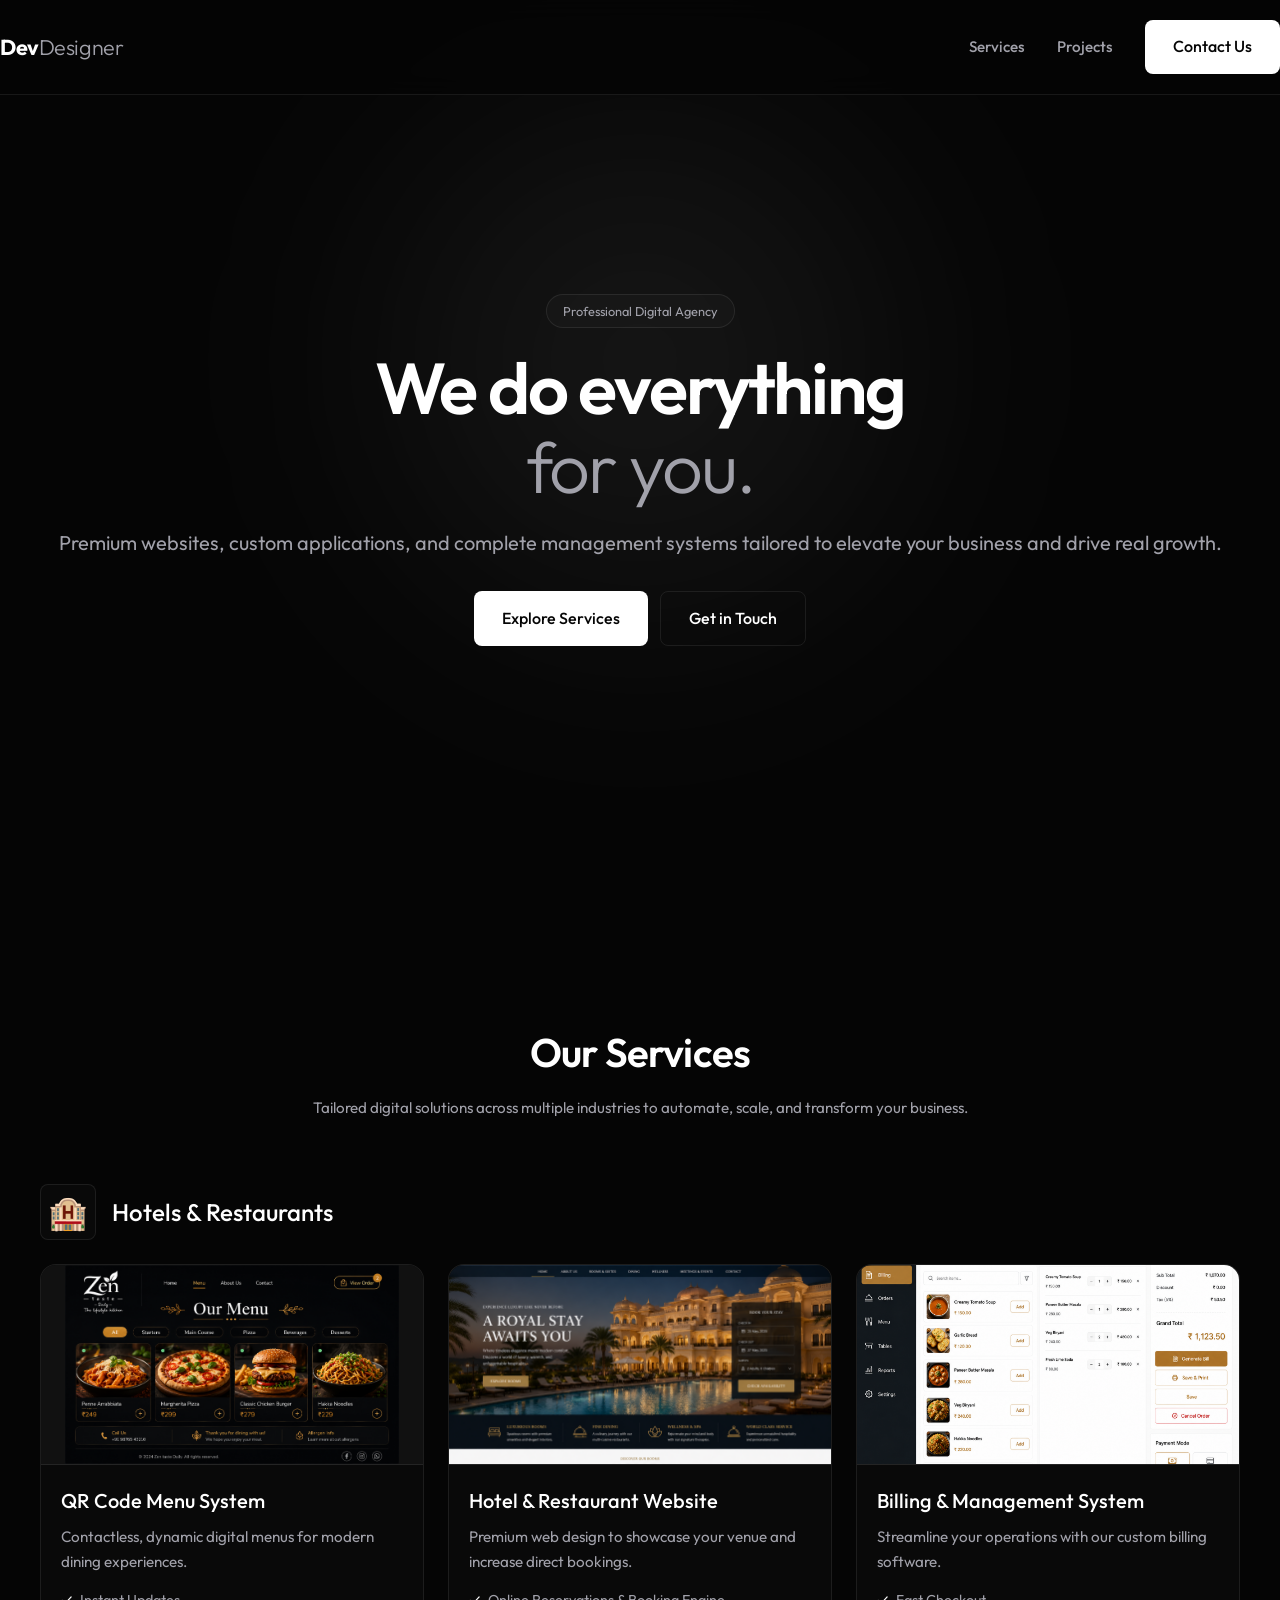
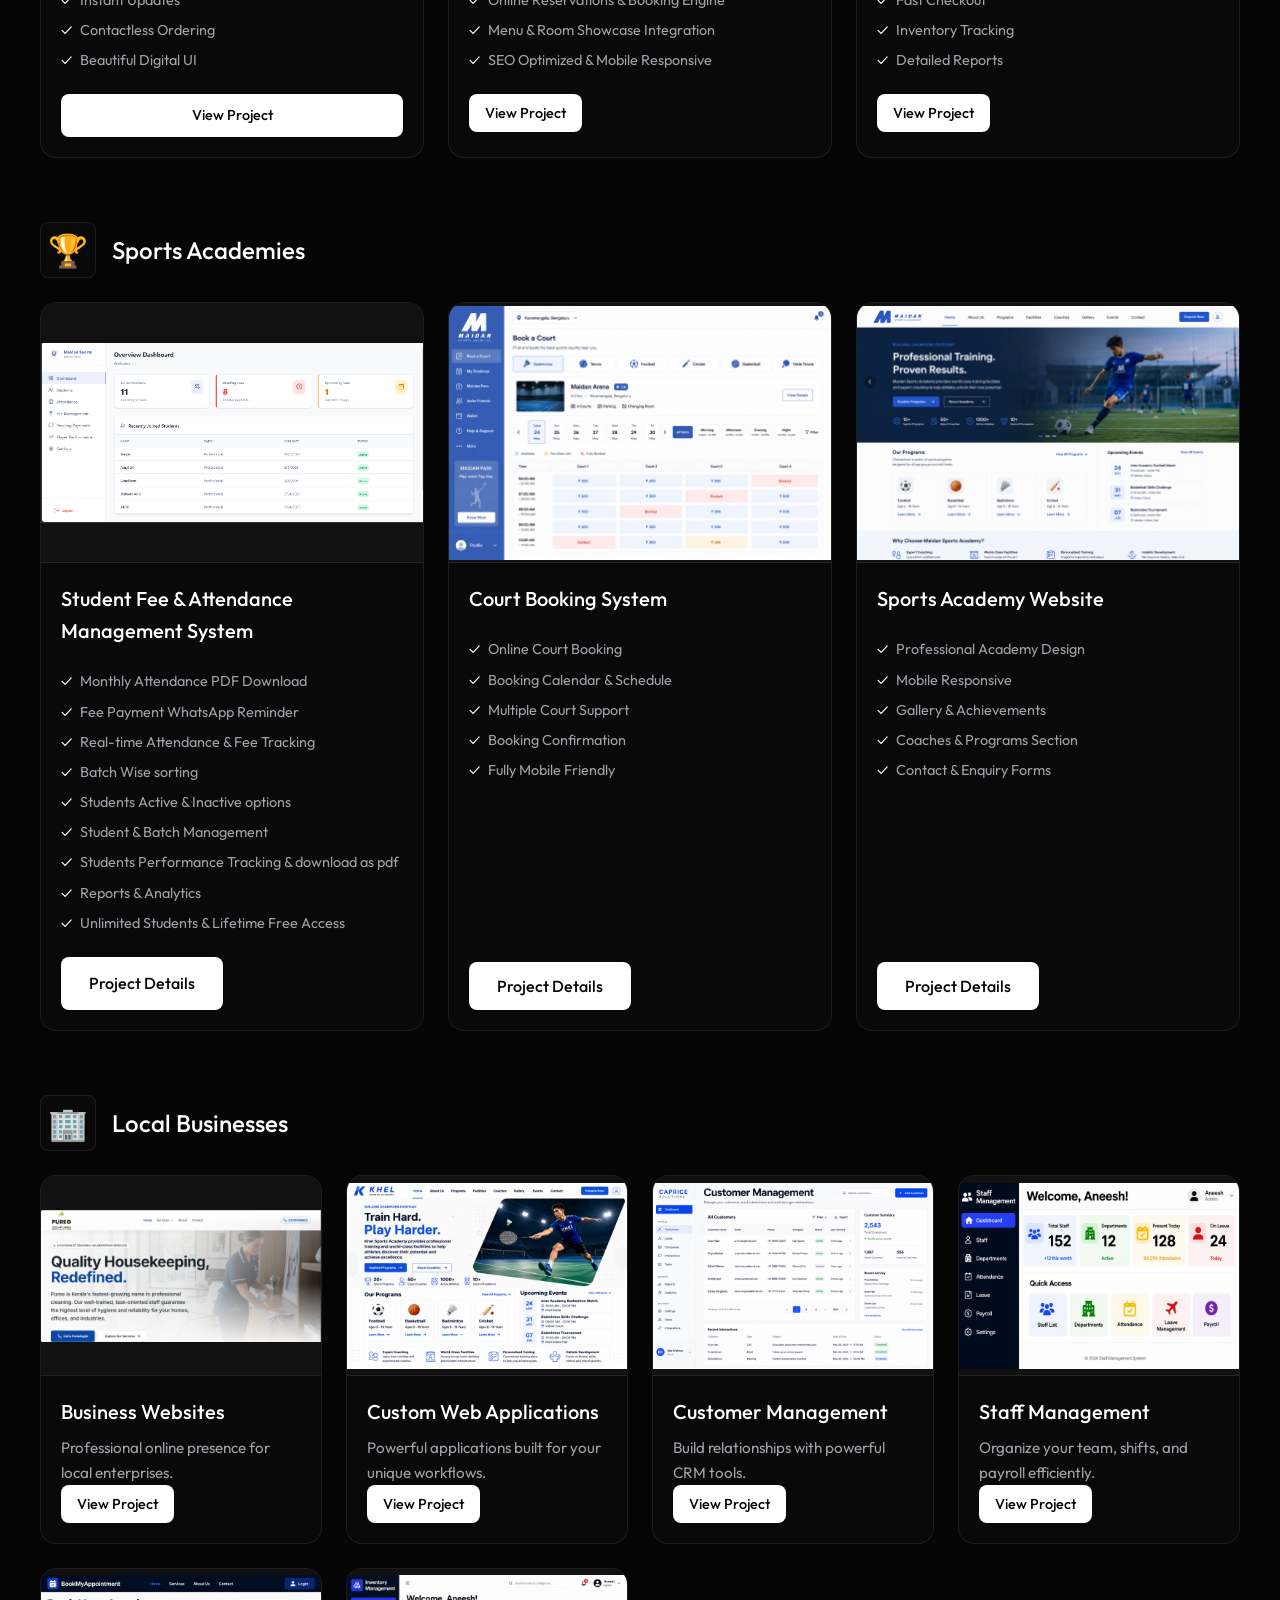
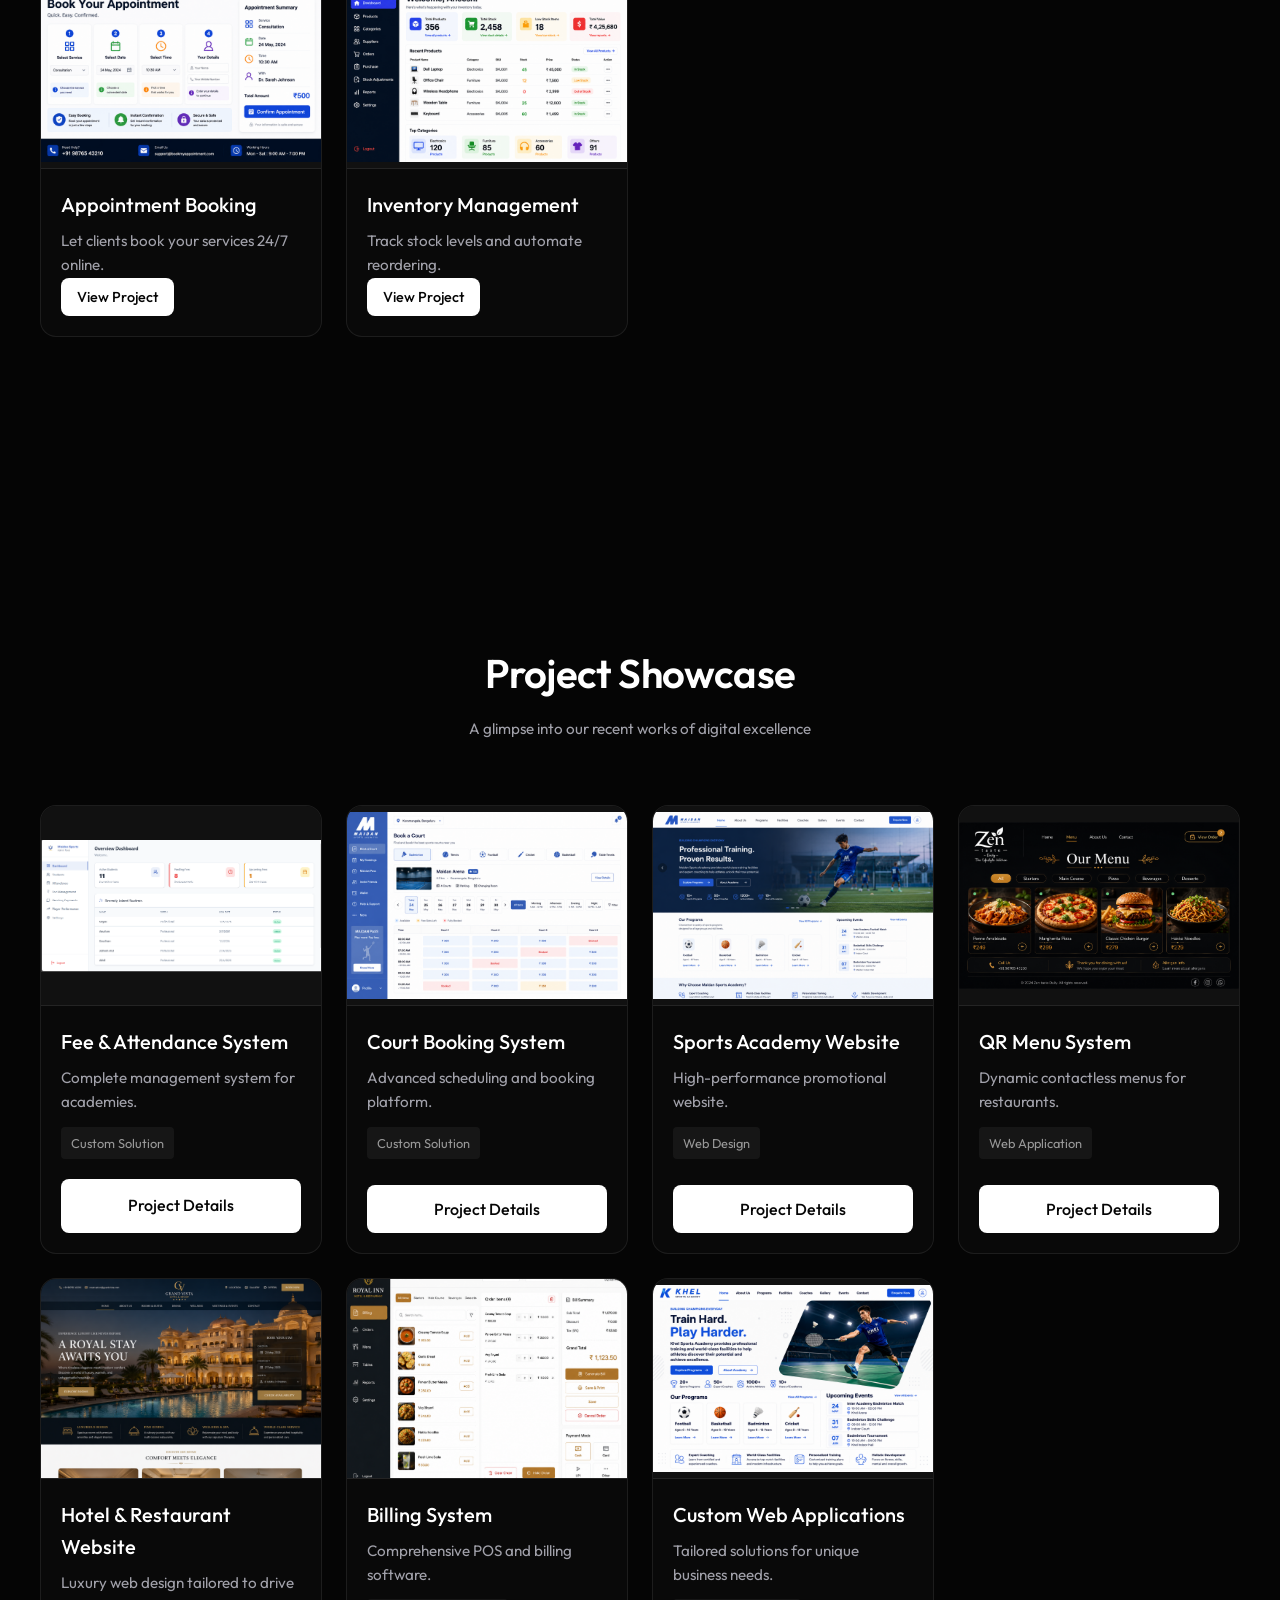
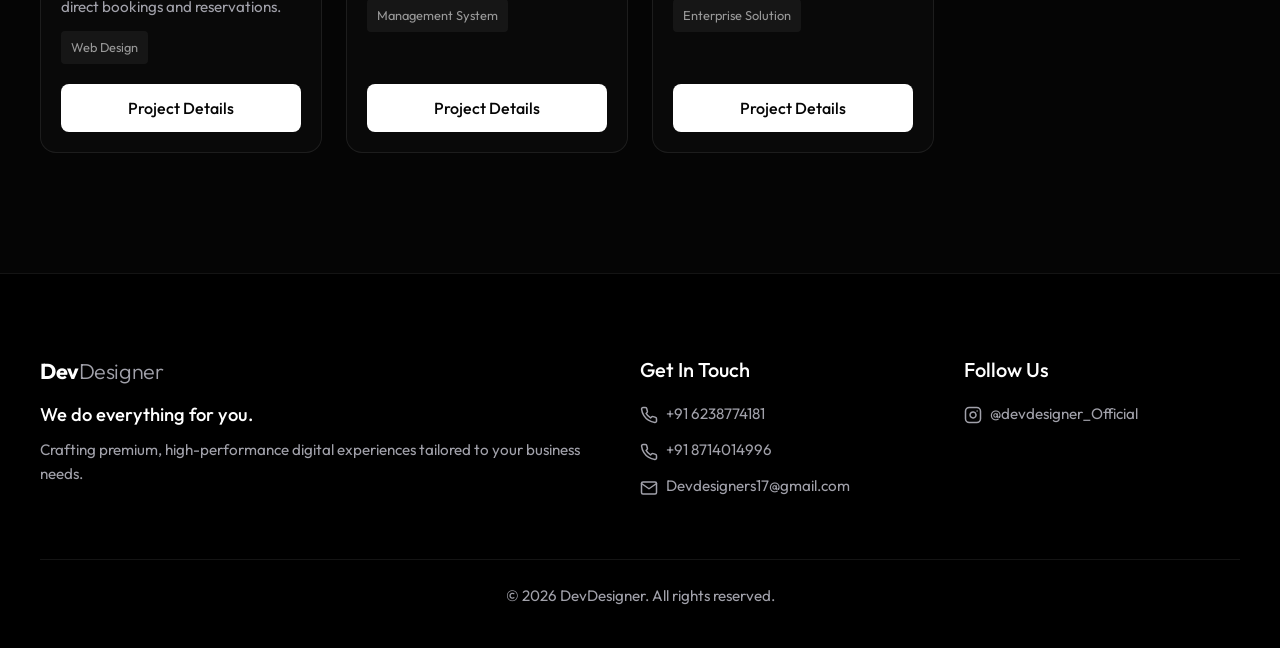
<file: index.html>
<!DOCTYPE html>
<html lang="en">
<head>
    <meta charset="UTF-8">
    <meta name="viewport" content="width=device-width, initial-scale=1.0">
    <title>DevDesigner | Premium Digital Solutions</title>
    <meta name="description" content="DevDesigner provides premium websites, web applications, and management systems for hotels, restaurants, sports academies, and local businesses. We do everything for you.">
    <link rel="preconnect" href="https://fonts.googleapis.com">
    <link rel="preconnect" href="https://fonts.gstatic.com" crossorigin>
    <link href="https://fonts.googleapis.com/css2?family=Outfit:wght@300;400;500;600;700;800&display=swap" rel="stylesheet">
    <link rel="stylesheet" href="styles.css">
</head>
<body>
    <!-- Navbar -->
    <nav class="navbar">
        <div class="nav-container">
            <a href="#" class="logo">
                <!-- Fallback text if logo.png is not present yet -->
                <span class="logo-text">Dev<span class="highlight">Designer</span></span>
            </a>
            <div class="nav-links">
                <a href="#services">Services</a>
                <a href="#projects">Projects</a>
                <a href="#contact" class="btn-primary nav-btn">Contact Us</a>
            </div>
            <button class="mobile-menu-btn" aria-label="Menu">
                <span></span>
                <span></span>
                <span></span>
            </button>
        </div>
    </nav>

    <!-- Hero Section -->
    <header class="hero">
        <div class="hero-bg-glow"></div>
        <div class="container hero-content">
            <div class="badge">Professional Digital Agency</div>
            <h1>We do everything <br/> <span class="highlight">for you.</span></h1>
            <p class="hero-desc">Premium websites, custom applications, and complete management systems tailored to elevate your business and drive real growth.</p>
            <div class="hero-buttons">
                <a href="#services" class="btn-primary">Explore Services</a>
                <a href="#contact" class="btn-secondary">Get in Touch</a>
            </div>
        </div>
    </header>

    <!-- Services Section -->
    <section id="services" class="section services-section">
        <div class="container">
            <div class="section-header">
                <h2 class="section-title">Our Services</h2>
                <p class="section-subtitle">Tailored digital solutions across multiple industries to automate, scale, and transform your business.</p>
            </div>

            <!-- Hotels & Restaurants -->
            <div class="service-category">
                <div class="category-header">
                    <div class="category-icon">🏨</div>
                    <h3 class="category-title">Hotels & Restaurants</h3>
                </div>
                <div class="grid grid-3">
                    <div class="card service-card">
                        <div class="card-image" style="padding: 0;">
                            <img src="qr_menu.png" alt="QR Menu System" style="width: 100%; height: 100%; object-fit: contain;">
                        </div>
                        <div class="card-content">
                            <h4>QR Code Menu System</h4>
                            <p>Contactless, dynamic digital menus for modern dining experiences.</p>
                            <ul class="features-list">
                                <li>Instant Updates</li>
                                <li>Contactless Ordering</li>
                                <li>Beautiful Digital UI</li>
                            </ul>
                            <div class="card-actions">
                                <a href="qr-menu-project.html" class="btn-sm btn-primary" style="text-decoration: none; display: block; text-align: center; box-sizing: border-box; width: 100%;">View Project</a>
                            </div>
                        </div>
                    </div>
                    <div class="card service-card">
                        <div class="card-image" style="padding: 0;">
                            <img src="hotel.png" alt="Hotel & Restaurant Website" style="width: 100%; height: 100%; object-fit: cover;">
                        </div>
                        <div class="card-content">
                            <h4>Hotel & Restaurant Website</h4>
                            <p>Premium web design to showcase your venue and increase direct bookings.</p>
                            <ul class="features-list">
                                <li>Online Reservations & Booking Engine</li>
                                <li>Menu & Room Showcase Integration</li>
                                <li>SEO Optimized & Mobile Responsive</li>
                            </ul>
                            <div class="card-actions">
                                <button class="btn-sm btn-primary">View Project</button>
                            </div>
                        </div>
                    </div>
                    <div class="card service-card">
                        <div class="card-image" style="padding: 0;">
                            <img src="hotel_bill.png" alt="Billing & Management System" style="width: 100%; height: 100%; object-fit: cover;">
                        </div>
                        <div class="card-content">
                            <h4>Billing & Management System</h4>
                            <p>Streamline your operations with our custom billing software.</p>
                            <ul class="features-list">
                                <li>Fast Checkout</li>
                                <li>Inventory Tracking</li>
                                <li>Detailed Reports</li>
                            </ul>
                            <div class="card-actions">
                                <button class="btn-sm btn-primary">View Project</button>
                            </div>
                        </div>
                    </div>
                </div>
            </div>

            <!-- Sports Academies -->
            <div class="service-category">
                <div class="category-header">
                    <div class="category-icon">🏆</div>
                    <h3 class="category-title">Sports Academies</h3>
                </div>
                <div class="grid grid-large">
                    <div class="card service-card large">
                        <div class="card-image large-img" style="padding: 0;">
                            <img src="studentfeemanage.png" alt="Student Fee & Attendance Management System" style="width: 100%; height: 100%; object-fit: contain; object-position: center;">
                        </div>
                        <div class="card-content">
                            <h4>Student Fee & Attendance Management System</h4>
                            <ul class="features-list full-list">
                                <li>Monthly Attendance PDF Download</li>
                                <li>Fee Payment WhatsApp Reminder</li>
                                <li>Real-time Attendance & Fee Tracking</li>
                                <li>Batch Wise sorting</li>
                                <li>Students Active & Inactive options</li>
                                <li>Student & Batch Management</li>
                                <li>Students Performance Tracking & download as pdf</li>
                                <li>Reports & Analytics</li>
                                <li>Unlimited Students & Lifetime Free Access</li>
                            </ul>
                            <div class="card-actions mt-auto">
                                <a href="/student-fee-project" class="btn-primary w-100">Project Details</a>
                            </div>
                        </div>
                    </div>
                    <div class="card service-card large">
                        <div class="card-image large-img" style="padding: 0;">
                            <img src="courtbooking.png" alt="Court Booking System" style="width: 100%; height: 100%; object-fit: contain; object-position: center;">
                        </div>
                        <div class="card-content">
                            <h4>Court Booking System</h4>
                            <ul class="features-list full-list">
                                <li>Online Court Booking</li>
                                <li>Booking Calendar & Schedule</li>
                                <li>Multiple Court Support</li>
                                <li>Booking Confirmation</li>
                                <li>Fully Mobile Friendly</li>
                            </ul>
                            <div class="card-actions mt-auto">
                                <button class="btn-primary w-100">Project Details</button>
                            </div>
                        </div>
                    </div>
                    <div class="card service-card large">
                        <div class="card-image large-img" style="padding: 0;">
                            <img src="sportswebsite.png" alt="Sports Academy Website" style="width: 100%; height: 100%; object-fit: contain; object-position: center;">
                        </div>
                        <div class="card-content">
                            <h4>Sports Academy Website</h4>
                            <ul class="features-list full-list">
                                <li>Professional Academy Design</li>
                                <li>Mobile Responsive</li>
                                <li>Gallery & Achievements</li>
                                <li>Coaches & Programs Section</li>
                                <li>Contact & Enquiry Forms</li>
                            </ul>
                            <div class="card-actions mt-auto">
                                <button class="btn-primary w-100">Project Details</button>
                            </div>
                        </div>
                    </div>
                </div>
            </div>

            <!-- Local Businesses -->
            <div class="service-category">
                <div class="category-header">
                    <div class="category-icon">🏢</div>
                    <h3 class="category-title">Local Businesses</h3>
                </div>
                <div class="grid">
                    <div class="card service-card">
                        <div class="card-image" style="padding: 0;">
                            <img src="businesswebsite.png" alt="Business Websites" style="width: 100%; height: 100%; object-fit: contain; object-position: center;">
                        </div>
                        <div class="card-content">
                            <h4>Business Websites</h4>
                            <p>Professional online presence for local enterprises.</p>
                            <div class="card-actions mt-auto"><button class="btn-sm btn-primary">View Project</button></div>
                        </div>
                    </div>
                    <div class="card service-card">
                        <div class="card-image" style="padding: 0;">
                            <img src="customweb.png" alt="Custom Web Applications" style="width: 100%; height: 100%; object-fit: contain; object-position: center;">
                        </div>
                        <div class="card-content">
                            <h4>Custom Web Applications</h4>
                            <p>Powerful applications built for your unique workflows.</p>
                            <div class="card-actions mt-auto"><button class="btn-sm btn-primary">View Project</button></div>
                        </div>
                    </div>
                    <div class="card service-card">
                        <div class="card-image" style="padding: 0;">
                            <img src="custmanage.png" alt="Customer Management" style="width: 100%; height: 100%; object-fit: contain; object-position: center;">
                        </div>
                        <div class="card-content">
                            <h4>Customer Management</h4>
                            <p>Build relationships with powerful CRM tools.</p>
                            <div class="card-actions mt-auto"><button class="btn-sm btn-primary">View Project</button></div>
                        </div>
                    </div>
                    <div class="card service-card">
                        <div class="card-image" style="padding: 0;">
                            <img src="staffmanage.png" alt="Staff Management" style="width: 100%; height: 100%; object-fit: contain; object-position: center;">
                        </div>
                        <div class="card-content">
                            <h4>Staff Management</h4>
                            <p>Organize your team, shifts, and payroll efficiently.</p>
                            <div class="card-actions mt-auto"><button class="btn-sm btn-primary">View Project</button></div>
                        </div>
                    </div>
                    <div class="card service-card">
                        <div class="card-image" style="padding: 0;">
                            <img src="appoinmentbooking.png" alt="Appointment Booking" style="width: 100%; height: 100%; object-fit: contain; object-position: center;">
                        </div>
                        <div class="card-content">
                            <h4>Appointment Booking</h4>
                            <p>Let clients book your services 24/7 online.</p>
                            <div class="card-actions mt-auto"><button class="btn-sm btn-primary">View Project</button></div>
                        </div>
                    </div>
                    <div class="card service-card">
                        <div class="card-image" style="padding: 0;">
                            <img src="inventory.png" alt="Inventory Management" style="width: 100%; height: 100%; object-fit: contain; object-position: center;">
                        </div>
                        <div class="card-content">
                            <h4>Inventory Management</h4>
                            <p>Track stock levels and automate reordering.</p>
                            <div class="card-actions mt-auto"><button class="btn-sm btn-primary">View Project</button></div>
                        </div>
                    </div>
                </div>
            </div>
        </div>
    </section>

    <!-- Project Showcase -->
    <section id="projects" class="section projects-section">
        <div class="container">
            <div class="section-header">
                <h2 class="section-title">Project Showcase</h2>
                <p class="section-subtitle">A glimpse into our recent works of digital excellence</p>
            </div>
            <div class="grid">
                <!-- Projects -->
                <div class="card project-card">
                    <div class="card-image" style="padding: 0;">
                        <img src="studentfeemanage.png" alt="Student Fee & Attendance Management System" style="width: 100%; height: 100%; object-fit: contain; object-position: center;">
                    </div>
                    <div class="card-content">
                        <h4>Fee & Attendance System</h4>
                        <p>Complete management system for academies.</p>
                        <p class="tech-stack">Custom Solution</p>
                        <a href="/student-fee-project" class="btn-primary w-100 mt-auto">Project Details</a>
                    </div>
                </div>
                <div class="card project-card">
                    <div class="card-image" style="padding: 0;">
                        <img src="courtbooking.png" alt="Court Booking System" style="width: 100%; height: 100%; object-fit: contain; object-position: center;">
                    </div>
                    <div class="card-content">
                        <h4>Court Booking System</h4>
                        <p>Advanced scheduling and booking platform.</p>
                        <p class="tech-stack">Custom Solution</p>
                        <button class="btn-primary w-100 mt-auto">Project Details</button>
                    </div>
                </div>
                <div class="card project-card">
                    <div class="card-image" style="padding: 0;">
                        <img src="sportswebsite.png" alt="Sports Academy Website" style="width: 100%; height: 100%; object-fit: contain; object-position: center;">
                    </div>
                    <div class="card-content">
                        <h4>Sports Academy Website</h4>
                        <p>High-performance promotional website.</p>
                        <p class="tech-stack">Web Design</p>
                        <button class="btn-primary w-100 mt-auto">Project Details</button>
                    </div>
                </div>
                <div class="card project-card">
                    <div class="card-image" style="padding: 0;">
                        <img src="qr_menu.png" alt="QR Menu System" style="width: 100%; height: 100%; object-fit: contain;">
                    </div>
                    <div class="card-content">
                        <h4>QR Menu System</h4>
                        <p>Dynamic contactless menus for restaurants.</p>
                        <p class="tech-stack">Web Application</p>
                        <button class="btn-primary w-100 mt-auto">Project Details</button>
                    </div>
                </div>
                <div class="card project-card">
                    <div class="card-image" style="padding: 0;">
                        <img src="hotel.png" alt="Hotel & Restaurant Website" style="width: 100%; height: 100%; object-fit: cover;">
                    </div>
                    <div class="card-content">
                        <h4>Hotel & Restaurant Website</h4>
                        <p>Luxury web design tailored to drive direct bookings and reservations.</p>
                        <p class="tech-stack">Web Design</p>
                        <button class="btn-primary w-100 mt-auto">Project Details</button>
                    </div>
                </div>
                <div class="card project-card">
                    <div class="card-image" style="padding: 0;">
                        <img src="hotel_bill.png" alt="Billing & Management System" style="width: 100%; height: 100%; object-fit: cover;">
                    </div>
                    <div class="card-content">
                        <h4>Billing System</h4>
                        <p>Comprehensive POS and billing software.</p>
                        <p class="tech-stack">Management System</p>
                        <button class="btn-primary w-100 mt-auto">Project Details</button>
                    </div>
                </div>
                <div class="card project-card">
                    <div class="card-image" style="padding: 0;">
                        <img src="customweb.png" alt="Custom Web Applications" style="width: 100%; height: 100%; object-fit: contain; object-position: center;">
                    </div>
                    <div class="card-content">
                        <h4>Custom Web Applications</h4>
                        <p>Tailored solutions for unique business needs.</p>
                        <p class="tech-stack">Enterprise Solution</p>
                        <button class="btn-primary w-100 mt-auto">Project Details</button>
                    </div>
                </div>
            </div>
        </div>
    </section>

    <!-- Footer -->
    <footer id="contact" class="footer">
        <div class="container">
            <div class="footer-grid">
                <div class="footer-brand">
                    <h2 class="logo-text">Dev<span class="highlight">Designer</span></h2>
                    <p class="footer-tagline">We do everything for you.</p>
                    <p class="footer-desc">Crafting premium, high-performance digital experiences tailored to your business needs.</p>
                </div>
                <div class="footer-contact">
                    <h4>Get In Touch</h4>
                    <a href="tel:+916238774181" class="contact-link"><svg width="18" height="18" viewBox="0 0 24 24" fill="none" stroke="currentColor" stroke-width="2" stroke-linecap="round" stroke-linejoin="round" style="vertical-align: middle; margin-right: 8px;"><path d="M22 16.92v3a2 2 0 0 1-2.18 2 19.79 19.79 0 0 1-8.63-3.07 19.5 19.5 0 0 1-6-6 19.79 19.79 0 0 1-3.07-8.67A2 2 0 0 1 4.11 2h3a2 2 0 0 1 2 1.72 12.84 12.84 0 0 0 .7 2.81 2 2 0 0 1-.45 2.11L8.09 9.91a16 16 0 0 0 6 6l1.27-1.27a2 2 0 0 1 2.11-.45 12.84 12.84 0 0 0 2.81.7A2 2 0 0 1 22 16.92z"></path></svg>+91 6238774181</a>
                    <a href="tel:+918714014996" class="contact-link"><svg width="18" height="18" viewBox="0 0 24 24" fill="none" stroke="currentColor" stroke-width="2" stroke-linecap="round" stroke-linejoin="round" style="vertical-align: middle; margin-right: 8px;"><path d="M22 16.92v3a2 2 0 0 1-2.18 2 19.79 19.79 0 0 1-8.63-3.07 19.5 19.5 0 0 1-6-6 19.79 19.79 0 0 1-3.07-8.67A2 2 0 0 1 4.11 2h3a2 2 0 0 1 2 1.72 12.84 12.84 0 0 0 .7 2.81 2 2 0 0 1-.45 2.11L8.09 9.91a16 16 0 0 0 6 6l1.27-1.27a2 2 0 0 1 2.11-.45 12.84 12.84 0 0 0 2.81.7A2 2 0 0 1 22 16.92z"></path></svg>+91 8714014996</a>
                    <a href="mailto:Devdesigners17@gmail.com" class="contact-link"><svg width="18" height="18" viewBox="0 0 24 24" fill="none" stroke="currentColor" stroke-width="2" stroke-linecap="round" stroke-linejoin="round" style="vertical-align: middle; margin-right: 8px;"><path d="M4 4h16c1.1 0 2 .9 2 2v12c0 1.1-.9 2-2 2H4c-1.1 0-2-.9-2-2V6c0-1.1.9-2 2-2z"></path><polyline points="22,6 12,13 2,6"></polyline></svg>Devdesigners17@gmail.com</a>
                </div>
                <div class="footer-social">
                    <h4>Follow Us</h4>
                    <a href="https://instagram.com/devdesigner_Official" target="_blank" class="contact-link"><svg width="18" height="18" viewBox="0 0 24 24" fill="none" stroke="currentColor" stroke-width="2" stroke-linecap="round" stroke-linejoin="round" style="vertical-align: middle; margin-right: 8px;"><rect x="2" y="2" width="20" height="20" rx="5" ry="5"></rect><path d="M16 11.37A4 4 0 1 1 12.63 8 4 4 0 0 1 16 11.37z"></path><line x1="17.5" y1="6.5" x2="17.51" y2="6.5"></line></svg>@devdesigner_Official</a>
                </div>
            </div>
            <div class="footer-bottom">
                <p>&copy; 2026 DevDesigner. All rights reserved.</p>
            </div>
        </div>
    </footer>

    <script src="script.js"></script>
</body>
</html>
</file>
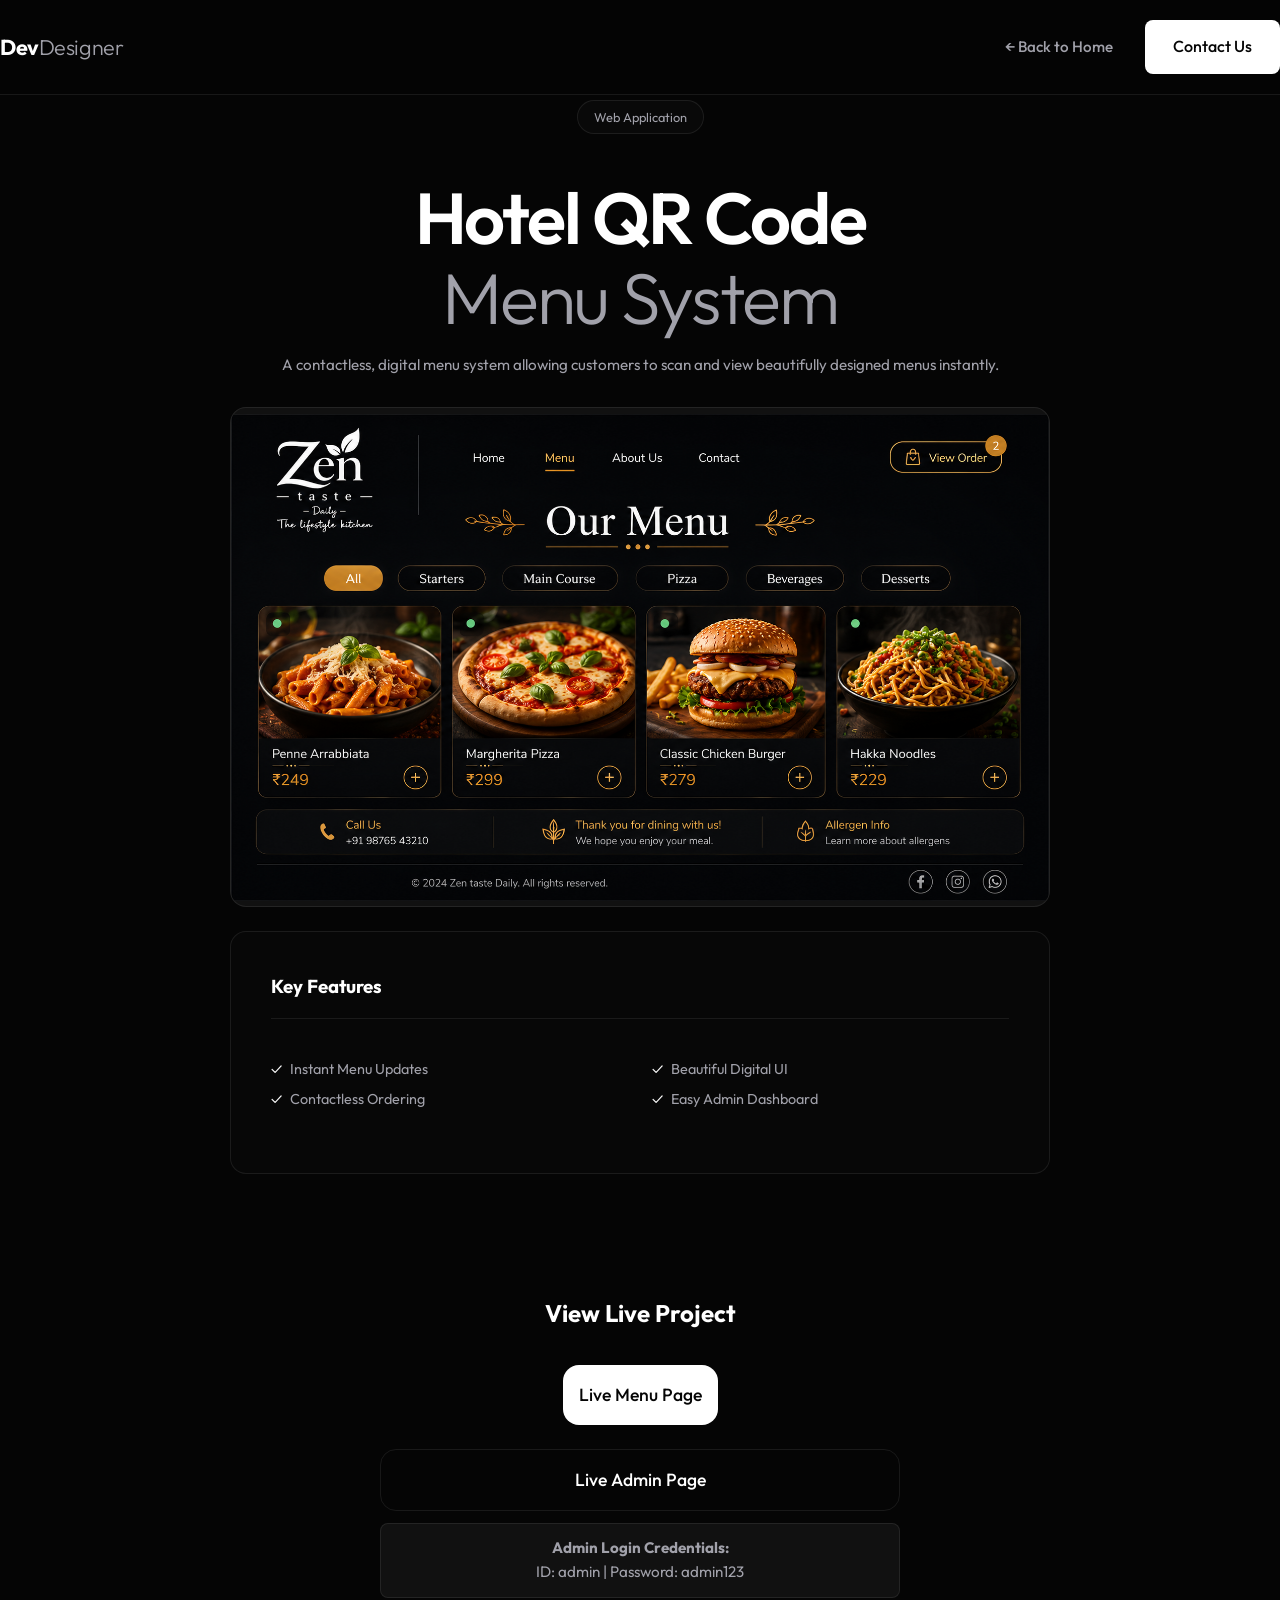
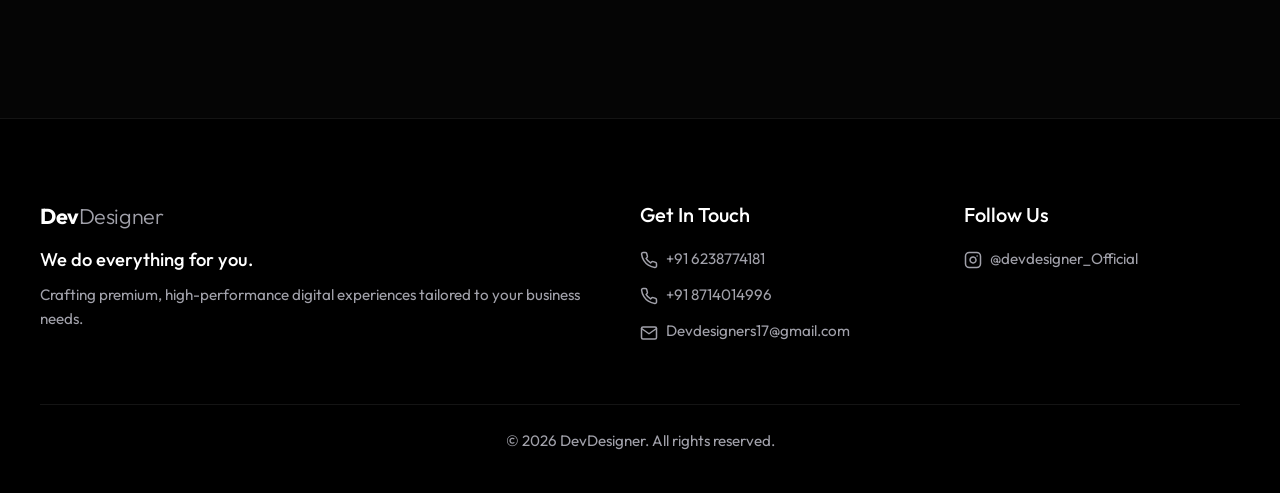
<file: qr-menu-project.html>
<!DOCTYPE html>
<html lang="en">
<head>
    <meta charset="UTF-8">
    <meta name="viewport" content="width=device-width, initial-scale=1.0">
    <title>Hotel QR Code Menu | DevDesigner</title>
    <meta name="description" content="Detailed view of the Hotel QR Code Menu system by DevDesigner.">
    <link rel="preconnect" href="https://fonts.googleapis.com">
    <link rel="preconnect" href="https://fonts.gstatic.com" crossorigin>
    <link href="https://fonts.googleapis.com/css2?family=Outfit:wght@300;400;500;600;700;800&display=swap" rel="stylesheet">
    <link rel="stylesheet" href="styles.css">
    <style>
        .qr-hero-img-container {
            height: 300px;
        }
        @media (min-width: 900px) {
            .qr-hero-img-container {
                height: 500px;
            }
        }
    </style>
</head>
<body>
    <!-- Navbar -->
    <nav class="navbar">
        <div class="nav-container">
            <a href="index.html" class="logo">
                <span class="logo-text">Dev<span class="highlight">Designer</span></span>
            </a>
            <div class="nav-links">
                <a href="index.html">← Back to Home</a>
                <a href="index.html#contact" class="btn-primary nav-btn">Contact Us</a>
            </div>
            <button class="mobile-menu-btn" aria-label="Menu">
                <span></span>
                <span></span>
                <span></span>
            </button>
        </div>
    </nav>

    <!-- Project Hero Section -->
    <header class="section" style="padding-top: 100px; padding-bottom: 30px; text-align: center;">
        <div class="container">
            <div class="badge">Web Application</div>
            <h1 style="margin-top: 24px; margin-bottom: 16px;">Hotel QR Code <br/><span class="highlight">Menu System</span></h1>
            <p class="section-subtitle" style="max-width: 800px; margin: 0 auto;">A contactless, digital menu system allowing customers to scan and view beautifully designed menus instantly.</p>
        </div>
    </header>

    <!-- Project Image & Features Section -->
    <section class="section" style="padding-top: 0;">
        <div class="container" style="max-width: 900px;">
            <!-- Hero Image -->
            <div class="qr-hero-img-container" style="border-radius: var(--radius); overflow: hidden; border: 1px solid var(--border); background: #111; margin-bottom: 24px;">
                <img src="qr_menu.png" alt="Hotel QR Code Menu" style="width: 100%; height: 100%; object-fit: contain; object-position: center; padding: 0;">
            </div>

            <!-- Key Features -->
            <div class="card" style="padding: 40px; background: rgba(255, 255, 255, 0.01);">
                <h3 style="margin-bottom: 24px; border-bottom: 1px solid var(--border); padding-bottom: 16px;">Key Features</h3>
                <div class="grid">
                    <div>
                        <ul class="features-list">
                            <li>Instant Menu Updates</li>
                            <li>Contactless Ordering</li>
                        </ul>
                    </div>
                    <div>
                        <ul class="features-list">
                            <li>Beautiful Digital UI</li>
                            <li>Easy Admin Dashboard</li>
                        </ul>
                    </div>
                </div>
            </div>
        </div>
    </section>

    <!-- View Live Section -->
    <section class="section" style="padding-top: 0; text-align: center;">
        <div class="container" style="max-width: 600px;">
            <h2 style="margin-bottom: 32px;">View Live Project</h2>
            <div style="display: flex; flex-direction: column; gap: 24px; align-items: center;">
                <a href="https://zenmenu.vercel.app/" target="_blank" class="btn-primary w-100" style="padding: 16px; font-size: 1.1rem; text-decoration: none; text-align: center; border-radius: var(--radius);">Live Menu Page</a>
                
                <div style="width: 100%;">
                    <a href="https://zenmenu-admin.vercel.app/admin" target="_blank" class="btn-outline w-100" style="padding: 16px; font-size: 1.1rem; text-decoration: none; text-align: center; border-radius: var(--radius); display: block;">Live Admin Page</a>
                    <div style="margin-top: 12px; padding: 12px; border: 1px solid var(--border); border-radius: 8px; background: rgba(255, 255, 255, 0.05); font-size: 0.95rem; color: var(--text-secondary);">
                        <strong style="color: var(--text);">Admin Login Credentials:</strong><br/>
                        ID: <span style="color: var(--primary);">admin</span> | Password: <span style="color: var(--primary);">admin123</span>
                    </div>
                </div>
            </div>
        </div>
    </section>

    <!-- Footer -->
    <footer class="footer">
        <div class="container">
            <div class="footer-grid">
                <div class="footer-brand">
                    <h2 class="logo-text">Dev<span class="highlight">Designer</span></h2>
                    <p class="footer-tagline">We do everything for you.</p>
                    <p class="footer-desc">Crafting premium, high-performance digital experiences tailored to your business needs.</p>
                </div>
                <div class="footer-contact">
                    <h4>Get In Touch</h4>
                    <a href="tel:+916238774181" class="contact-link"><svg width="18" height="18" viewBox="0 0 24 24" fill="none" stroke="currentColor" stroke-width="2" stroke-linecap="round" stroke-linejoin="round" style="vertical-align: middle; margin-right: 8px;"><path d="M22 16.92v3a2 2 0 0 1-2.18 2 19.79 19.79 0 0 1-8.63-3.07 19.5 19.5 0 0 1-6-6 19.79 19.79 0 0 1-3.07-8.67A2 2 0 0 1 4.11 2h3a2 2 0 0 1 2 1.72 12.84 12.84 0 0 0 .7 2.81 2 2 0 0 1-.45 2.11L8.09 9.91a16 16 0 0 0 6 6l1.27-1.27a2 2 0 0 1 2.11-.45 12.84 12.84 0 0 0 2.81.7A2 2 0 0 1 22 16.92z"></path></svg>+91 6238774181</a>
                    <a href="tel:+918714014996" class="contact-link"><svg width="18" height="18" viewBox="0 0 24 24" fill="none" stroke="currentColor" stroke-width="2" stroke-linecap="round" stroke-linejoin="round" style="vertical-align: middle; margin-right: 8px;"><path d="M22 16.92v3a2 2 0 0 1-2.18 2 19.79 19.79 0 0 1-8.63-3.07 19.5 19.5 0 0 1-6-6 19.79 19.79 0 0 1-3.07-8.67A2 2 0 0 1 4.11 2h3a2 2 0 0 1 2 1.72 12.84 12.84 0 0 0 .7 2.81 2 2 0 0 1-.45 2.11L8.09 9.91a16 16 0 0 0 6 6l1.27-1.27a2 2 0 0 1 2.11-.45 12.84 12.84 0 0 0 2.81.7A2 2 0 0 1 22 16.92z"></path></svg>+91 8714014996</a>
                    <a href="mailto:Devdesigners17@gmail.com" class="contact-link"><svg width="18" height="18" viewBox="0 0 24 24" fill="none" stroke="currentColor" stroke-width="2" stroke-linecap="round" stroke-linejoin="round" style="vertical-align: middle; margin-right: 8px;"><path d="M4 4h16c1.1 0 2 .9 2 2v12c0 1.1-.9 2-2 2H4c-1.1 0-2-.9-2-2V6c0-1.1.9-2 2-2z"></path><polyline points="22,6 12,13 2,6"></polyline></svg>Devdesigners17@gmail.com</a>
                </div>
                <div class="footer-social">
                    <h4>Follow Us</h4>
                    <a href="https://instagram.com/devdesigner_Official" target="_blank" class="contact-link"><svg width="18" height="18" viewBox="0 0 24 24" fill="none" stroke="currentColor" stroke-width="2" stroke-linecap="round" stroke-linejoin="round" style="vertical-align: middle; margin-right: 8px;"><rect x="2" y="2" width="20" height="20" rx="5" ry="5"></rect><path d="M16 11.37A4 4 0 1 1 12.63 8 4 4 0 0 1 16 11.37z"></path><line x1="17.5" y1="6.5" x2="17.51" y2="6.5"></line></svg>@devdesigner_Official</a>
                </div>
            </div>
            <div class="footer-bottom">
                <p>&copy; 2026 DevDesigner. All rights reserved.</p>
            </div>
        </div>
    </footer>

    <script src="script.js"></script>
</body>
</html>
</file>
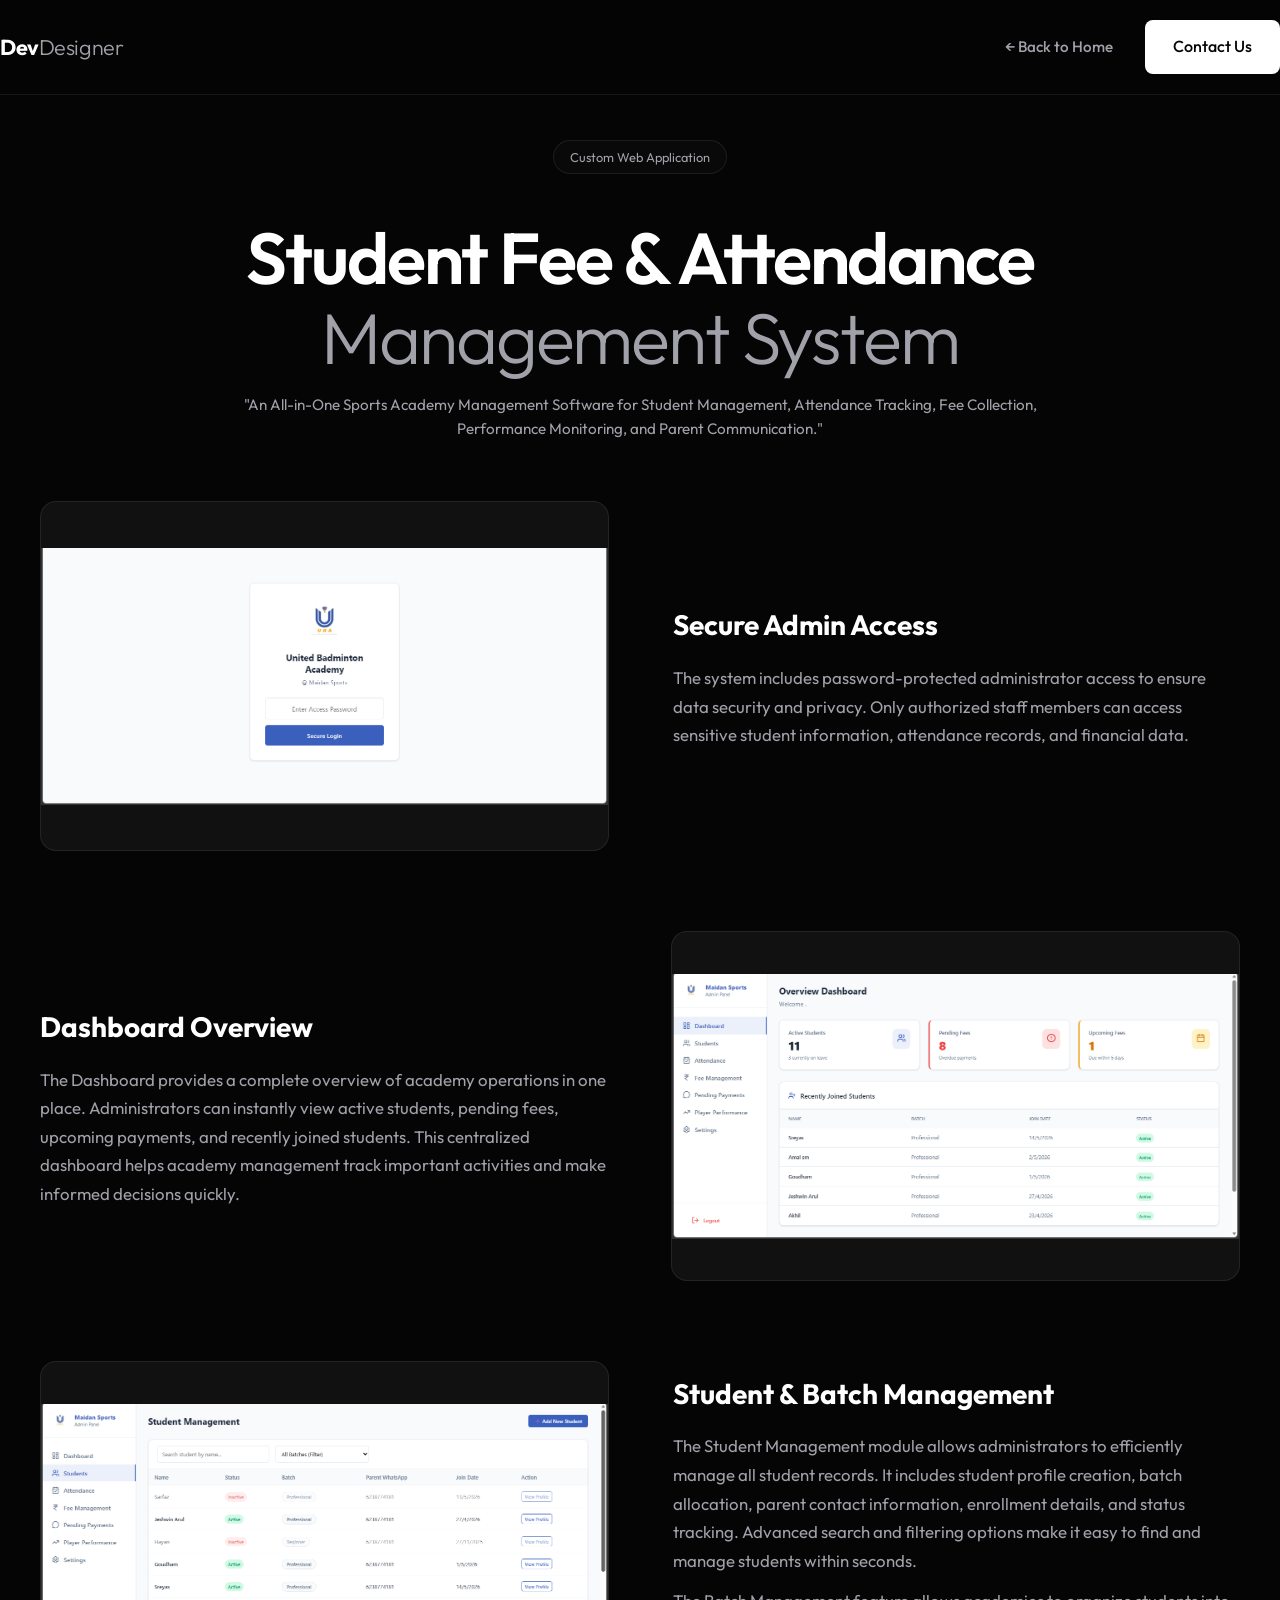
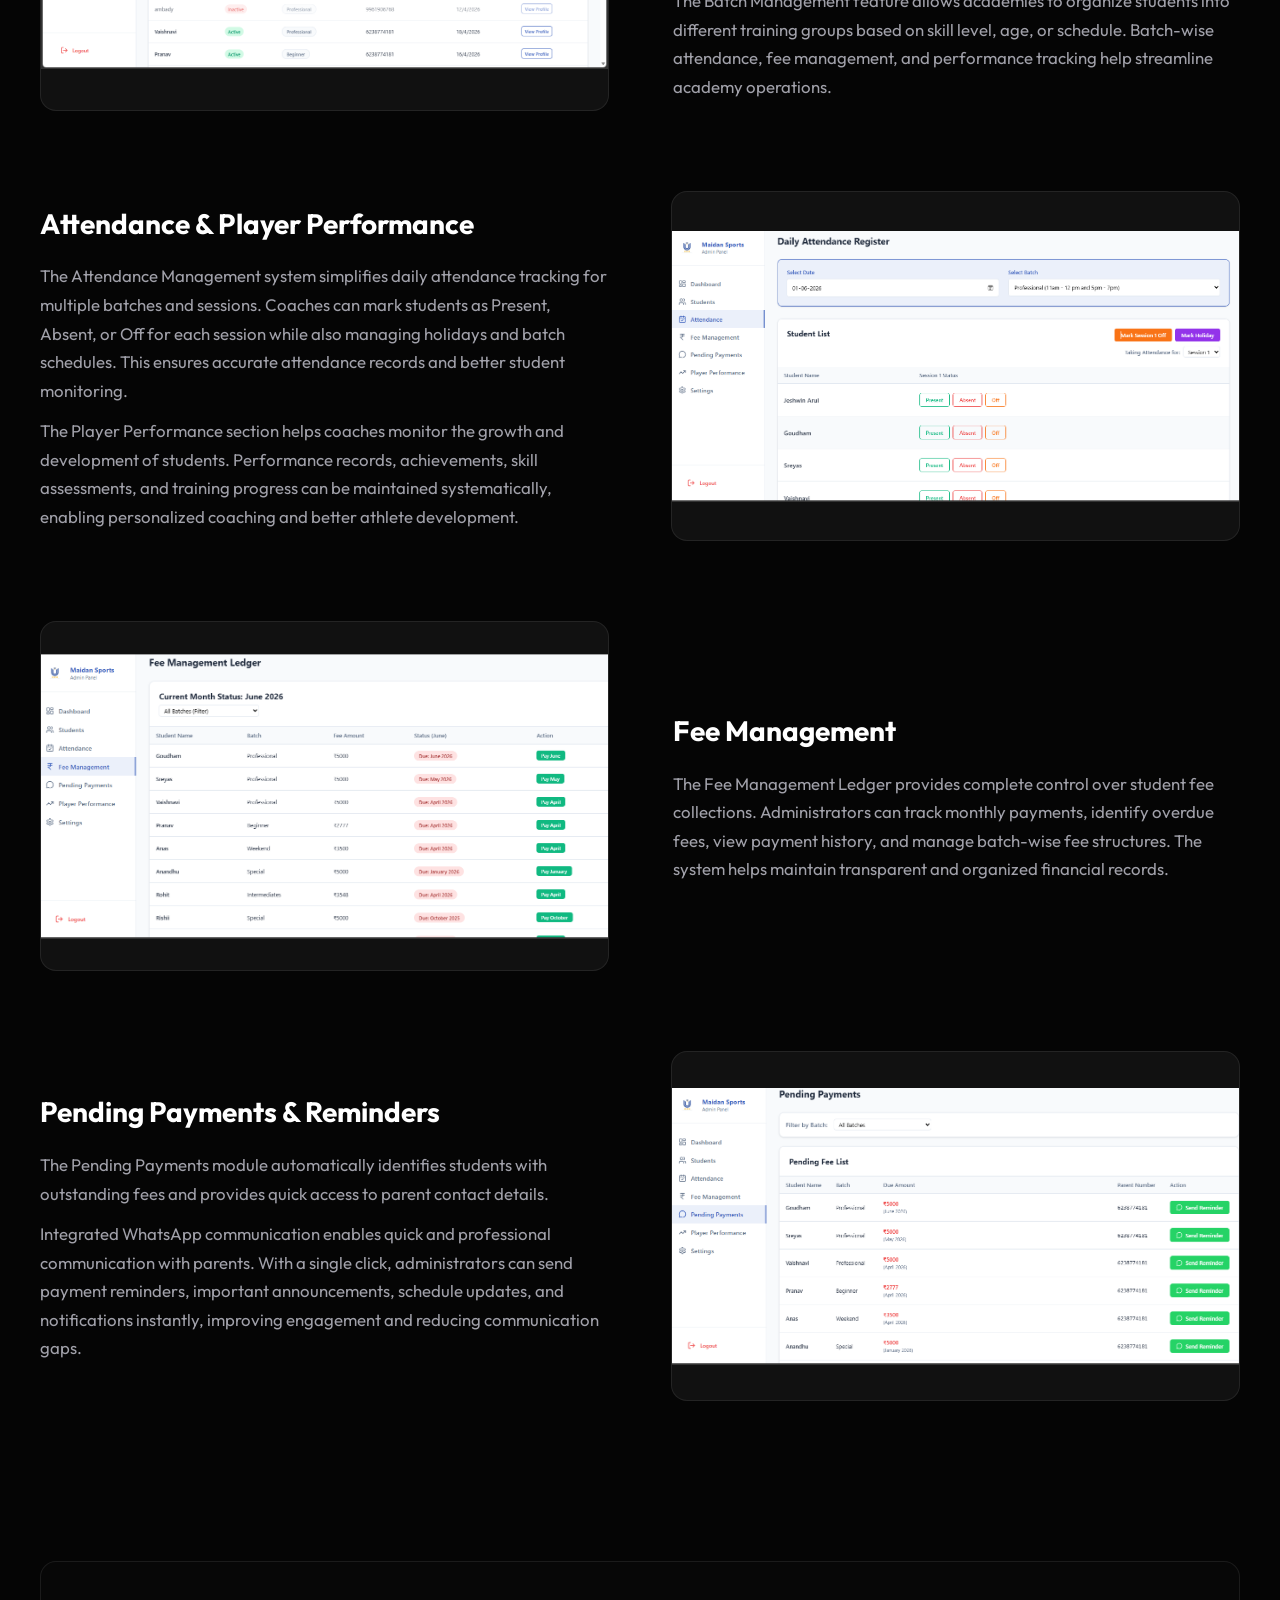
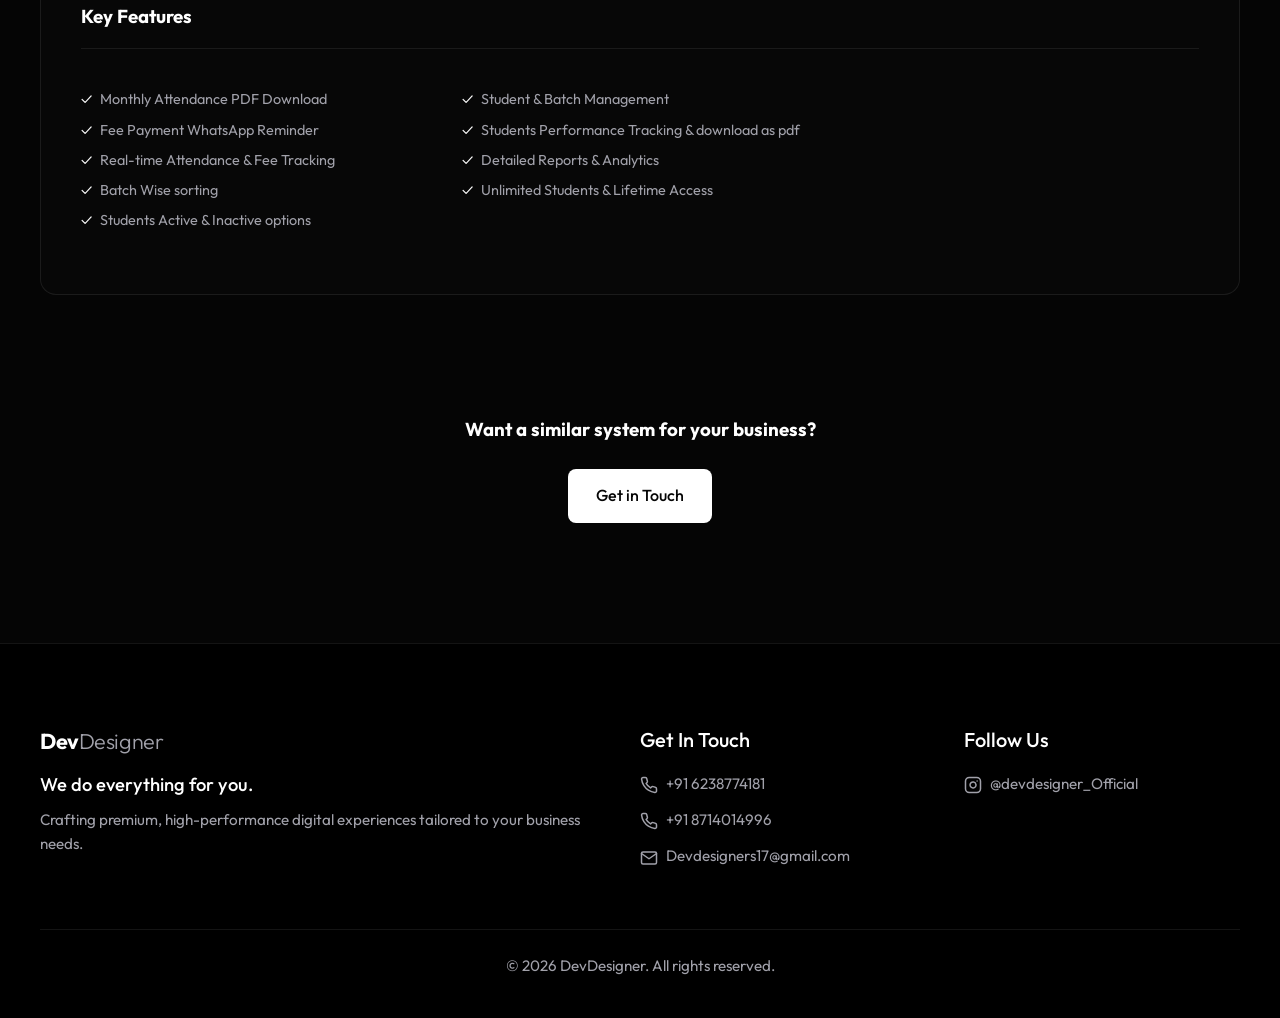
<file: student-fee-project.html>
<!DOCTYPE html>
<html lang="en">
<head>
    <meta charset="UTF-8">
    <meta name="viewport" content="width=device-width, initial-scale=1.0">
    <title>Student Fee & Attendance Management System | DevDesigner</title>
    <meta name="description" content="Detailed view of the Student Fee & Attendance Management System by DevDesigner.">
    <link rel="preconnect" href="https://fonts.googleapis.com">
    <link rel="preconnect" href="https://fonts.gstatic.com" crossorigin>
    <link href="https://fonts.googleapis.com/css2?family=Outfit:wght@300;400;500;600;700;800&display=swap" rel="stylesheet">
    <link rel="stylesheet" href="styles.css">
</head>
<body>
    <!-- Navbar -->
    <nav class="navbar">
        <div class="nav-container">
            <a href="/" class="logo">
                <span class="logo-text">Dev<span class="highlight">Designer</span></span>
            </a>
            <div class="nav-links">
                <a href="/">← Back to Home</a>
                <a href="/#contact" class="btn-primary nav-btn">Contact Us</a>
            </div>
            <button class="mobile-menu-btn" aria-label="Menu">
                <span></span>
                <span></span>
                <span></span>
            </button>
        </div>
    </nav>

    <!-- Project Hero Section -->
    <header class="section" style="padding-top: 140px; padding-bottom: 60px; text-align: center;">
        <div class="container">
            <div class="badge">Custom Web Application</div>
            <h1 style="margin-top: 24px; margin-bottom: 16px;">Student Fee & Attendance <br/><span class="highlight">Management System</span></h1>
            <p class="section-subtitle" style="max-width: 800px; margin: 0 auto;">"An All-in-One Sports Academy Management Software for Student Management, Attendance Tracking, Fee Collection, Performance Monitoring, and Parent Communication."</p>
        </div>
    </header>

    <style>
        .case-study-row {
            display: flex;
            flex-direction: column;
            gap: 32px;
            margin-bottom: 80px;
            align-items: center;
        }
        .case-study-img {
            flex: 1;
            width: 100%;
            border-radius: var(--radius);
            overflow: hidden;
            border: 1px solid var(--border);
            background: #111;
        }
        .case-study-text {
            flex: 1;
            width: 100%;
        }
        .case-study-text h3 {
            font-size: 1.75rem;
            margin-bottom: 16px;
        }
        .case-study-text p {
            font-size: 1.05rem;
            line-height: 1.7;
            color: var(--text-secondary);
        }
        @media (min-width: 900px) {
            .case-study-row {
                flex-direction: row;
                gap: 64px;
            }
            .case-study-row.reverse {
                flex-direction: row-reverse;
            }
        }
    </style>

    <!-- Project Details Section -->
    <section class="section" style="padding-top: 0;">
        <div class="container">
            <!-- Row 1 -->
            <div class="case-study-row">
                <div class="case-study-img" style="height: 350px; padding: 0;">
                    <img src="stdfee1.png" alt="Screenshot 1" style="width: 100%; height: 100%; object-fit: contain; object-position: center;">
                </div>
                <div class="case-study-text">
                    <h3>Secure Admin Access</h3>
                    <p>The system includes password-protected administrator access to ensure data security and privacy. Only authorized staff members can access sensitive student information, attendance records, and financial data.</p>
                </div>
            </div>
            <!-- Row 2 -->
            <div class="case-study-row reverse">
                <div class="case-study-img" style="height: 350px; padding: 0;">
                    <img src="stdfee2.png" alt="Screenshot 2" style="width: 100%; height: 100%; object-fit: contain; object-position: center;">
                </div>
                <div class="case-study-text">
                    <h3>Dashboard Overview</h3>
                    <p>The Dashboard provides a complete overview of academy operations in one place. Administrators can instantly view active students, pending fees, upcoming payments, and recently joined students. This centralized dashboard helps academy management track important activities and make informed decisions quickly.</p>
                </div>
            </div>
            <!-- Row 3 -->
            <div class="case-study-row">
                <div class="case-study-img" style="height: 350px; padding: 0;">
                    <img src="stdfee3.png" alt="Screenshot 3" style="width: 100%; height: 100%; object-fit: contain; object-position: center;">
                </div>
                <div class="case-study-text">
                    <h3>Student & Batch Management</h3>
                    <p style="margin-bottom: 12px;">The Student Management module allows administrators to efficiently manage all student records. It includes student profile creation, batch allocation, parent contact information, enrollment details, and status tracking. Advanced search and filtering options make it easy to find and manage students within seconds.</p>
                    <p>The Batch Management feature allows academies to organize students into different training groups based on skill level, age, or schedule. Batch-wise attendance, fee management, and performance tracking help streamline academy operations.</p>
                </div>
            </div>
            <!-- Row 4 -->
            <div class="case-study-row reverse">
                <div class="case-study-img" style="height: 350px; padding: 0;">
                    <img src="stdfee4.png" alt="Screenshot 4" style="width: 100%; height: 100%; object-fit: contain; object-position: center;">
                </div>
                <div class="case-study-text">
                    <h3>Attendance & Player Performance</h3>
                    <p style="margin-bottom: 12px;">The Attendance Management system simplifies daily attendance tracking for multiple batches and sessions. Coaches can mark students as Present, Absent, or Off for each session while also managing holidays and batch schedules. This ensures accurate attendance records and better student monitoring.</p>
                    <p>The Player Performance section helps coaches monitor the growth and development of students. Performance records, achievements, skill assessments, and training progress can be maintained systematically, enabling personalized coaching and better athlete development.</p>
                </div>
            </div>
            <!-- Row 5 -->
            <div class="case-study-row">
                <div class="case-study-img" style="height: 350px; padding: 0;">
                    <img src="stdfee5.png" alt="Screenshot 5" style="width: 100%; height: 100%; object-fit: contain; object-position: center;">
                </div>
                <div class="case-study-text">
                    <h3>Fee Management</h3>
                    <p>The Fee Management Ledger provides complete control over student fee collections. Administrators can track monthly payments, identify overdue fees, view payment history, and manage batch-wise fee structures. The system helps maintain transparent and organized financial records.</p>
                </div>
            </div>
            <!-- Row 6 -->
            <div class="case-study-row reverse" style="margin-bottom: 40px;">
                <div class="case-study-img" style="height: 350px; padding: 0;">
                    <img src="stdfee6.png" alt="Screenshot 6" style="width: 100%; height: 100%; object-fit: contain; object-position: center;">
                </div>
                <div class="case-study-text">
                    <h3>Pending Payments & Reminders</h3>
                    <p style="margin-bottom: 12px;">The Pending Payments module automatically identifies students with outstanding fees and provides quick access to parent contact details.</p>
                    <p>Integrated WhatsApp communication enables quick and professional communication with parents. With a single click, administrators can send payment reminders, important announcements, schedule updates, and notifications instantly, improving engagement and reducing communication gaps.</p>
                </div>
            </div>
        </div>
    </section>

    <!-- Features Overview (Moved to Bottom) -->
    <section class="section" style="padding-top: 0;">
        <div class="container">
            <div class="card" style="padding: 40px; background: rgba(255, 255, 255, 0.01);">
                <h3 style="margin-bottom: 24px; border-bottom: 1px solid var(--border); padding-bottom: 16px;">Key Features</h3>
                <div class="grid">
                    <div>
                        <ul class="features-list">
                            <li>Monthly Attendance PDF Download</li>
                            <li>Fee Payment WhatsApp Reminder</li>
                            <li>Real-time Attendance & Fee Tracking</li>
                            <li>Batch Wise sorting</li>
                            <li>Students Active & Inactive options</li>
                        </ul>
                    </div>
                    <div>
                        <ul class="features-list">
                            <li>Student & Batch Management</li>
                            <li>Students Performance Tracking & download as pdf</li>
                            <li>Detailed Reports & Analytics</li>
                            <li>Unlimited Students & Lifetime Access</li>
                        </ul>
                    </div>
                </div>
            </div>
        </div>
    </section>

    <!-- CTA Section -->
    <section class="section" style="padding-top: 0; text-align: center;">
        <div class="container">
            <h3 style="margin-bottom: 24px;">Want a similar system for your business?</h3>
            <a href="/#contact" class="btn-primary">Get in Touch</a>
        </div>
    </section>

    <!-- Footer -->
    <footer class="footer">
        <div class="container">
            <div class="footer-grid">
                <div class="footer-brand">
                    <h2 class="logo-text">Dev<span class="highlight">Designer</span></h2>
                    <p class="footer-tagline">We do everything for you.</p>
                    <p class="footer-desc">Crafting premium, high-performance digital experiences tailored to your business needs.</p>
                </div>
                <div class="footer-contact">
                    <h4>Get In Touch</h4>
                    <a href="tel:+916238774181" class="contact-link"><svg width="18" height="18" viewBox="0 0 24 24" fill="none" stroke="currentColor" stroke-width="2" stroke-linecap="round" stroke-linejoin="round" style="vertical-align: middle; margin-right: 8px;"><path d="M22 16.92v3a2 2 0 0 1-2.18 2 19.79 19.79 0 0 1-8.63-3.07 19.5 19.5 0 0 1-6-6 19.79 19.79 0 0 1-3.07-8.67A2 2 0 0 1 4.11 2h3a2 2 0 0 1 2 1.72 12.84 12.84 0 0 0 .7 2.81 2 2 0 0 1-.45 2.11L8.09 9.91a16 16 0 0 0 6 6l1.27-1.27a2 2 0 0 1 2.11-.45 12.84 12.84 0 0 0 2.81.7A2 2 0 0 1 22 16.92z"></path></svg>+91 6238774181</a>
                    <a href="tel:+918714014996" class="contact-link"><svg width="18" height="18" viewBox="0 0 24 24" fill="none" stroke="currentColor" stroke-width="2" stroke-linecap="round" stroke-linejoin="round" style="vertical-align: middle; margin-right: 8px;"><path d="M22 16.92v3a2 2 0 0 1-2.18 2 19.79 19.79 0 0 1-8.63-3.07 19.5 19.5 0 0 1-6-6 19.79 19.79 0 0 1-3.07-8.67A2 2 0 0 1 4.11 2h3a2 2 0 0 1 2 1.72 12.84 12.84 0 0 0 .7 2.81 2 2 0 0 1-.45 2.11L8.09 9.91a16 16 0 0 0 6 6l1.27-1.27a2 2 0 0 1 2.11-.45 12.84 12.84 0 0 0 2.81.7A2 2 0 0 1 22 16.92z"></path></svg>+91 8714014996</a>
                    <a href="mailto:Devdesigners17@gmail.com" class="contact-link"><svg width="18" height="18" viewBox="0 0 24 24" fill="none" stroke="currentColor" stroke-width="2" stroke-linecap="round" stroke-linejoin="round" style="vertical-align: middle; margin-right: 8px;"><path d="M4 4h16c1.1 0 2 .9 2 2v12c0 1.1-.9 2-2 2H4c-1.1 0-2-.9-2-2V6c0-1.1.9-2 2-2z"></path><polyline points="22,6 12,13 2,6"></polyline></svg>Devdesigners17@gmail.com</a>
                </div>
                <div class="footer-social">
                    <h4>Follow Us</h4>
                    <a href="https://instagram.com/devdesigner_Official" target="_blank" class="contact-link"><svg width="18" height="18" viewBox="0 0 24 24" fill="none" stroke="currentColor" stroke-width="2" stroke-linecap="round" stroke-linejoin="round" style="vertical-align: middle; margin-right: 8px;"><rect x="2" y="2" width="20" height="20" rx="5" ry="5"></rect><path d="M16 11.37A4 4 0 1 1 12.63 8 4 4 0 0 1 16 11.37z"></path><line x1="17.5" y1="6.5" x2="17.51" y2="6.5"></line></svg>@devdesigner_Official</a>
                </div>
            </div>
            <div class="footer-bottom">
                <p>&copy; 2026 DevDesigner. All rights reserved.</p>
            </div>
        </div>
    </footer>

    <script src="script.js"></script>
</body>
</html>
</file>
<file: styles.css>
/* --- CSS Reset & Variables --- */
:root {
    --bg-main: #050505;
    --bg-card: rgba(255, 255, 255, 0.02);
    --bg-card-hover: rgba(255, 255, 255, 0.05);
    --border: rgba(255, 255, 255, 0.08);
    --border-hover: rgba(255, 255, 255, 0.2);
    --text-primary: #ffffff;
    --text-secondary: #a1a1aa;
    --accent: #ffffff;
    --accent-glow: rgba(255, 255, 255, 0.15);
    --font-main: 'Outfit', sans-serif;
    --radius: 16px;
    --radius-sm: 8px;
    --transition: all 0.3s cubic-bezier(0.4, 0, 0.2, 1);
}

* {
    margin: 0;
    padding: 0;
    box-sizing: border-box;
}

html {
    scroll-behavior: smooth;
}

body {
    font-family: var(--font-main);
    background-color: var(--bg-main);
    color: var(--text-primary);
    line-height: 1.6;
    overflow-x: hidden;
}

a {
    text-decoration: none;
    color: inherit;
    transition: var(--transition);
}

ul {
    list-style: none;
}

img {
    max-width: 100%;
    display: block;
}

.container {
    max-width: 1280px;
    margin: 0 auto;
    padding: 0 20px;
}

.highlight {
    color: var(--text-secondary);
    font-weight: 300;
}

/* --- Typography (Mobile First) --- */
h1 {
    font-size: 2.5rem;
    line-height: 1.1;
    font-weight: 600;
    letter-spacing: -0.03em;
    margin-bottom: 20px;
}

h2.section-title {
    font-size: 2rem;
    font-weight: 600;
    letter-spacing: -0.02em;
    margin-bottom: 12px;
}

h3.category-title {
    font-size: 1.5rem;
    font-weight: 500;
}

h4 {
    font-size: 1.25rem;
    font-weight: 500;
    margin-bottom: 8px;
}

p {
    color: var(--text-secondary);
    font-size: 0.95rem;
}

/* --- Buttons --- */
button, .btn-primary, .btn-secondary, .btn-outline {
    font-family: var(--font-main);
    cursor: pointer;
    display: inline-flex;
    align-items: center;
    justify-content: center;
    border: none;
    transition: var(--transition);
    font-weight: 500;
    border-radius: var(--radius-sm);
    width: 100%; /* Mobile first: full width buttons */
    text-align: center;
}

.btn-primary {
    background: var(--text-primary);
    color: var(--bg-main);
    padding: 14px 28px;
    font-size: 1rem;
}

.btn-primary:hover {
    background: #e4e4e7;
    transform: translateY(-2px);
    box-shadow: 0 10px 20px rgba(255,255,255,0.1);
}

.btn-secondary {
    background: transparent;
    color: var(--text-primary);
    padding: 14px 28px;
    border: 1px solid var(--border);
    font-size: 1rem;
}

.btn-secondary:hover {
    border-color: var(--text-primary);
    background: rgba(255,255,255,0.05);
}

.btn-sm {
    padding: 10px 16px;
    font-size: 0.9rem;
}

.btn-outline {
    background: transparent;
    border: 1px solid var(--border);
    color: var(--text-primary);
}
.btn-outline:hover {
    border-color: var(--text-primary);
}

.w-100 {
    width: 100%;
}
.mt-auto {
    margin-top: auto;
}

/* --- Navbar (Mobile First) --- */
.navbar {
    position: fixed;
    top: 0;
    left: 0;
    width: 100%;
    z-index: 100;
    padding: 16px 0;
    background: rgba(5, 5, 5, 0.85);
    backdrop-filter: blur(12px);
    border-bottom: 1px solid var(--border);
    transition: var(--transition);
}

.nav-container {
    display: flex;
    justify-content: space-between;
    align-items: center;
    flex-wrap: wrap; /* Allows menu to wrap down */
}

.logo-img {
    height: 32px;
    width: auto;
}

.logo-text {
    font-size: 1.35rem;
    font-weight: 700;
    letter-spacing: -0.02em;
}

.mobile-menu-btn {
    display: flex;
    background: transparent;
    border: none;
    flex-direction: column;
    gap: 6px;
    width: auto;
    padding: 8px;
}

.mobile-menu-btn span {
    width: 24px;
    height: 2px;
    background: var(--text-primary);
    transition: var(--transition);
    border-radius: 2px;
}

/* Open state for mobile menu btn */
.mobile-menu-btn.active span:nth-child(1) {
    transform: translateY(8px) rotate(45deg);
}
.mobile-menu-btn.active span:nth-child(2) {
    opacity: 0;
}
.mobile-menu-btn.active span:nth-child(3) {
    transform: translateY(-8px) rotate(-45deg);
}

.nav-links {
    display: none;
    width: 100%;
    flex-direction: column;
    gap: 20px;
    padding: 24px 0 12px;
    text-align: center;
}

.nav-links.active {
    display: flex;
}

.nav-links a:not(.nav-btn) {
    font-size: 1.1rem;
    font-weight: 500;
    color: var(--text-primary);
}

.nav-links a:not(.nav-btn):hover {
    color: var(--text-secondary);
}

/* --- Hero Section (Mobile First) --- */
.hero {
    min-height: 100vh;
    display: flex;
    align-items: center;
    position: relative;
    padding-top: 100px;
    padding-bottom: 60px;
}

.hero-bg-glow {
    position: absolute;
    top: 40%;
    left: 50%;
    transform: translate(-50%, -50%);
    width: 90vw;
    height: 90vw;
    background: radial-gradient(circle, var(--accent-glow) 0%, transparent 70%);
    z-index: -1;
    filter: blur(60px);
    opacity: 0.6;
}

.hero-content {
    text-align: center;
    width: 100%;
}

.badge {
    display: inline-block;
    padding: 6px 16px;
    background: var(--bg-card);
    border: 1px solid var(--border);
    border-radius: 50px;
    font-size: 0.8rem;
    color: var(--text-secondary);
    margin-bottom: 20px;
}

.hero-desc {
    font-size: 1.05rem;
    margin: 0 auto 32px;
}

.hero-buttons {
    display: flex;
    flex-direction: column;
    gap: 12px;
}

/* --- Sections --- */
.section {
    padding: 80px 0;
}

.section-header {
    text-align: center;
    margin-bottom: 48px;
}

/* --- Services (Mobile First) --- */
.service-category {
    margin-bottom: 64px;
}

.category-header {
    display: flex;
    align-items: center;
    gap: 16px;
    margin-bottom: 24px;
}

.category-icon {
    font-size: 1.75rem;
    background: var(--bg-card);
    width: 48px;
    height: 48px;
    display: flex;
    align-items: center;
    justify-content: center;
    border-radius: var(--radius-sm);
    border: 1px solid var(--border);
}

.grid {
    display: grid;
    grid-template-columns: 1fr; /* Single column on mobile */
    gap: 20px;
}

.card {
    background: var(--bg-card);
    border: 1px solid var(--border);
    border-radius: var(--radius);
    overflow: hidden;
    display: flex;
    flex-direction: column;
    transition: var(--transition);
}

.card:hover {
    border-color: var(--border-hover);
}

.card-image {
    height: 180px;
    background: #111;
    display: flex;
    align-items: center;
    justify-content: center;
    color: var(--text-secondary);
    font-size: 0.85rem;
    border-bottom: 1px solid var(--border);
}

.large-img {
    height: 200px;
}

.card-content {
    padding: 20px;
    display: flex;
    flex-direction: column;
    flex: 1;
}

.features-list {
    margin-top: 16px;
    margin-bottom: 24px;
    display: flex;
    flex-direction: column;
    gap: 10px;
}

.features-list li {
    font-size: 0.9rem;
    color: var(--text-secondary);
    display: flex;
    align-items: flex-start;
    gap: 8px;
    line-height: 1.4;
}

.features-list li::before {
    content: '✓';
    color: var(--text-primary);
    flex-shrink: 0;
}

.card-actions {
    display: flex;
    flex-direction: column;
    gap: 12px;
}

/* --- Projects --- */
.tech-stack {
    font-size: 0.8rem;
    margin-top: 12px;
    margin-bottom: 20px;
    color: #999;
    background: rgba(255,255,255,0.05);
    padding: 6px 10px;
    border-radius: 4px;
    display: inline-block;
    align-self: flex-start;
}

/* --- Footer (Mobile First) --- */
.footer {
    border-top: 1px solid var(--border);
    padding: 60px 0 30px;
    background: #000;
}

.footer-grid {
    display: grid;
    grid-template-columns: 1fr;
    gap: 40px;
    margin-bottom: 48px;
}

.footer-brand .footer-tagline {
    font-size: 1.15rem;
    font-weight: 500;
    color: var(--text-primary);
    margin: 12px 0 8px;
}

.footer-contact h4, .footer-social h4 {
    margin-bottom: 16px;
    color: var(--text-primary);
}

.contact-link {
    display: block;
    color: var(--text-secondary);
    margin-bottom: 12px;
    font-size: 0.95rem;
}

.contact-link:hover {
    color: var(--text-primary);
}

.footer-bottom {
    text-align: center;
    padding-top: 24px;
    border-top: 1px solid var(--border);
    color: var(--text-secondary);
    font-size: 0.85rem;
}

/* ========================================================================= */
/* DESKTOP & TABLET QUERIES (Min-Width) - The "Mobile First" approach      */
/* ========================================================================= */

@media (min-width: 640px) {
    /* Tablet */
    h1 { font-size: 3.5rem; }
    h2.section-title { font-size: 2.5rem; }
    
    .hero-buttons {
        flex-direction: row;
        justify-content: center;
    }
    
    button, .btn-primary, .btn-secondary, .btn-outline {
        width: auto;
    }
    
    .card-actions {
        flex-direction: row;
    }
    
    .grid {
        grid-template-columns: repeat(2, 1fr);
    }
}

@media (min-width: 900px) {
    /* Desktop */
    .container {
        padding: 0 40px;
    }

    h1 { font-size: 4.5rem; }
    
    .hero-bg-glow {
        width: 60vw;
        height: 60vw;
        filter: blur(100px);
    }
    
    .hero-desc {
        font-size: 1.25rem;
    }
    
    .section {
        padding: 120px 0;
    }
    
    .section-header {
        margin-bottom: 64px;
    }

    /* Navbar un-toggle */
    .navbar {
        padding: 20px 0;
    }
    
    .mobile-menu-btn {
        display: none;
    }
    
    .nav-links {
        display: flex;
        flex-direction: row;
        width: auto;
        padding: 0;
        gap: 32px;
        align-items: center;
    }
    
    .nav-links a:not(.nav-btn) {
        font-size: 0.95rem;
        color: var(--text-secondary);
    }

    /* Grid layout */
    .grid {
        grid-template-columns: repeat(auto-fill, minmax(280px, 1fr));
        gap: 24px;
    }
    
    .grid-3 {
        grid-template-columns: repeat(3, 1fr);
    }
    
    .grid-large {
        grid-template-columns: repeat(auto-fill, minmax(380px, 1fr));
    }
    
    .card:hover {
        background: var(--bg-card-hover);
        transform: translateY(-4px);
    }
    
    .card-image {
        height: 200px;
    }
    
    .large-img {
        height: 260px;
    }
    
    .category-icon {
        width: 56px;
        height: 56px;
        font-size: 2rem;
    }
    
    /* Footer layout */
    .footer {
        padding: 80px 0 40px;
    }
    
    .footer-grid {
        grid-template-columns: 2fr 1fr 1fr;
        gap: 48px;
    }
}
</file>
